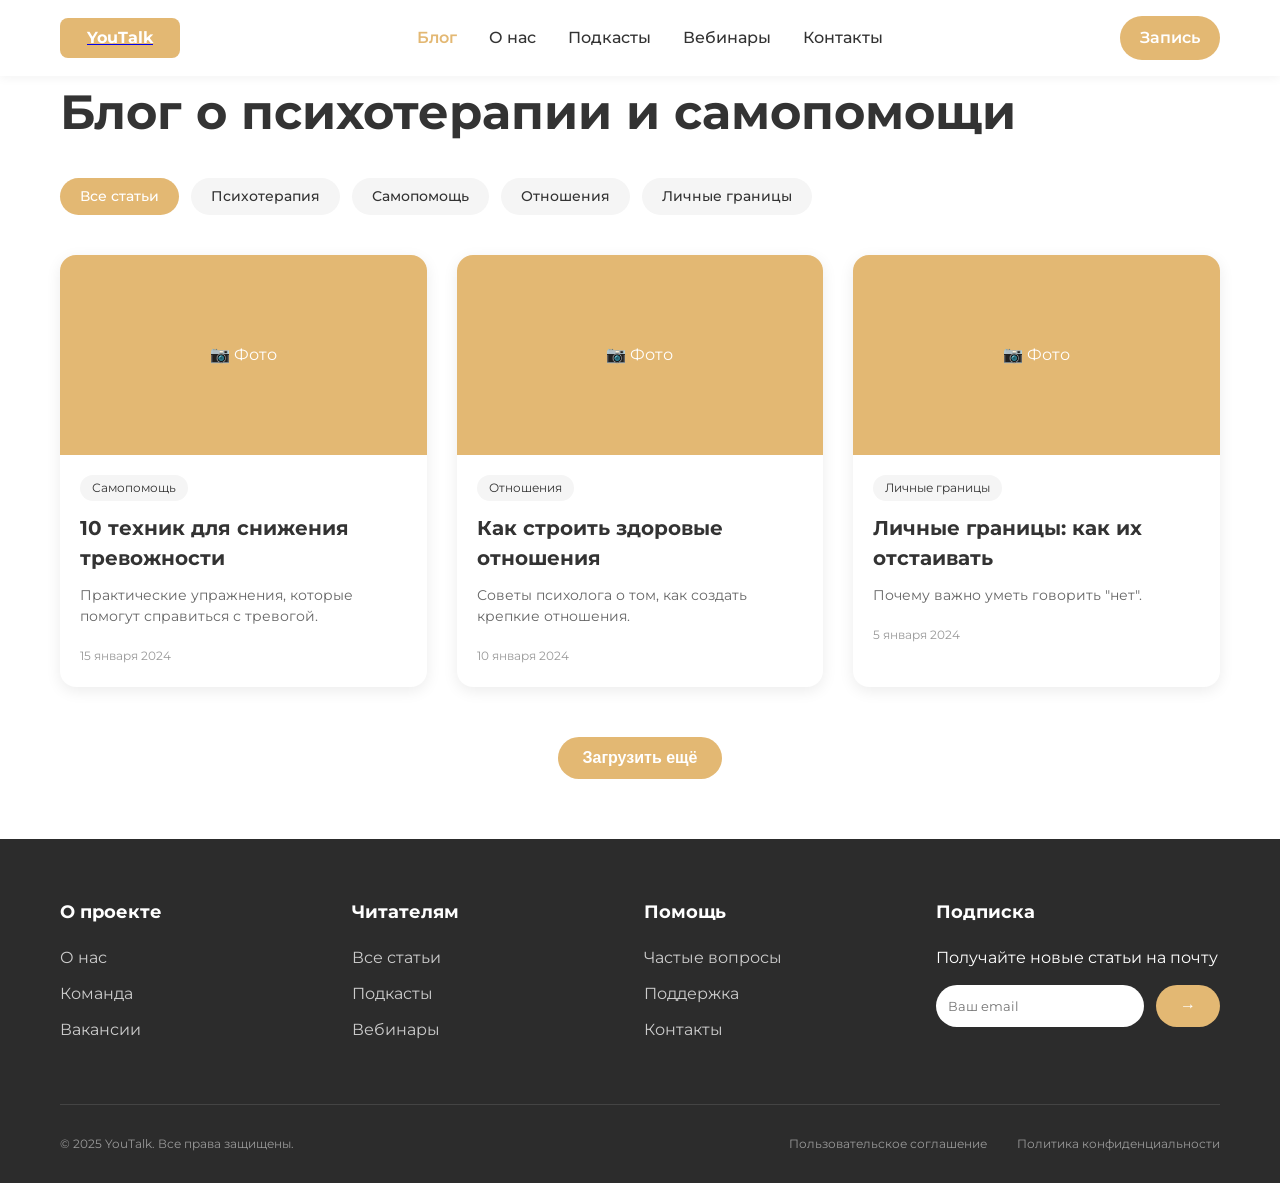
<file: index.html>
﻿<!DOCTYPE html>
<html lang="ru">
<head>
    <meta charset="UTF-8">
    <meta name="viewport" content="width=device-width, initial-scale=1.0">
    <title>YouTalk — Блог о психотерапии</title>
    <link href="https://fonts.googleapis.com/css2?family=Montserrat:wght@400;500;600;700&display=swap" rel="stylesheet">
    <link rel="stylesheet" href="css/style.css">
</head>
<body>
    <header class="header">
        <div class="header__container">
            <a href="index.html" class="header__logo">
                <div class="header__logo-img" style="background-color:#E3B873; width:120px; height:40px; border-radius:8px; display:flex; align-items:center; justify-content:center; color:white; font-weight:bold;">YouTalk</div>
            </a>
            <button class="header__burger">
                <span class="burger__line"></span>
                <span class="burger__line"></span>
                <span class="burger__line"></span>
            </button>
            <nav class="header__nav">
                <ul class="nav__list">
                    <li><a href="index.html" class="nav__link nav__link--active">Блог</a></li>
                    <li><a href="#" class="nav__link">О нас</a></li>
                    <li><a href="#" class="nav__link">Подкасты</a></li>
                    <li><a href="#" class="nav__link">Вебинары</a></li>
                    <li><a href="#" class="nav__link">Контакты</a></li>
                </ul>
            </nav>
            <a href="#" class="header__button">Запись</a>
        </div>
    </header>

    <main>
        <div class="container">
            <h1>Блог о психотерапии и самопомощи</h1>
            <section class="tags">
                <ul class="tags__list">
                    <li><a href="#" class="tags__link tags__link--active">Все статьи</a></li>
                    <li><a href="#" class="tags__link">Психотерапия</a></li>
                    <li><a href="#" class="tags__link">Самопомощь</a></li>
                    <li><a href="#" class="tags__link">Отношения</a></li>
                    <li><a href="#" class="tags__link">Личные границы</a></li>
                </ul>
            </section>
            <section class="blog">
                <div class="blog__grid">
                    <article class="blog-card">
                        <a href="article.html" style="text-decoration:none; color:inherit;">
                            <div class="blog-card__image">📷 Фото</div>
                            <div class="blog-card__content">
                                <span class="blog-card__tag">Самопомощь</span>
                                <h3 class="blog-card__title">10 техник для снижения тревожности</h3>
                                <p class="blog-card__description">Практические упражнения, которые помогут справиться с тревогой.</p>
                                <time class="blog-card__date">15 января 2024</time>
                            </div>
                        </a>
                    </article>
                    <article class="blog-card">
                        <a href="article.html" style="text-decoration:none; color:inherit;">
                            <div class="blog-card__image">📷 Фото</div>
                            <div class="blog-card__content">
                                <span class="blog-card__tag">Отношения</span>
                                <h3 class="blog-card__title">Как строить здоровые отношения</h3>
                                <p class="blog-card__description">Советы психолога о том, как создать крепкие отношения.</p>
                                <time class="blog-card__date">10 января 2024</time>
                            </div>
                        </a>
                    </article>
                    <article class="blog-card">
                        <a href="article.html" style="text-decoration:none; color:inherit;">
                            <div class="blog-card__image">📷 Фото</div>
                            <div class="blog-card__content">
                                <span class="blog-card__tag">Личные границы</span>
                                <h3 class="blog-card__title">Личные границы: как их отстаивать</h3>
                                <p class="blog-card__description">Почему важно уметь говорить "нет".</p>
                                <time class="blog-card__date">5 января 2024</time>
                            </div>
                        </a>
                    </article>
                </div>
                <div class="blog__button">
                    <button class="button button--primary">Загрузить ещё</button>
                </div>
            </section>
        </div>
    </main>

    <footer class="footer">
        <div class="footer__container">
            <div class="footer__columns">
                <div class="footer__column">
                    <h4>О проекте</h4>
                    <ul class="footer__list"><li><a href="#">О нас</a></li><li><a href="#">Команда</a></li><li><a href="#">Вакансии</a></li></ul>
                </div>
                <div class="footer__column">
                    <h4>Читателям</h4>
                    <ul class="footer__list"><li><a href="index.html">Все статьи</a></li><li><a href="#">Подкасты</a></li><li><a href="#">Вебинары</a></li></ul>
                </div>
                <div class="footer__column">
                    <h4>Помощь</h4>
                    <ul class="footer__list"><li><a href="#">Частые вопросы</a></li><li><a href="#">Поддержка</a></li><li><a href="#">Контакты</a></li></ul>
                </div>
                <div class="footer__column">
                    <h4>Подписка</h4>
                    <p>Получайте новые статьи на почту</p>
                    <form class="footer__subscribe">
                        <input type="email" class="footer__input" placeholder="Ваш email">
                        <button type="submit" class="button button--primary">→</button>
                    </form>
                </div>
            </div>
            <div class="footer__bottom">
                <p>© 2025 YouTalk. Все права защищены.</p>
                <ul class="footer__bottom-links">
                    <li><a href="#">Пользовательское соглашение</a></li>
                    <li><a href="#">Политика конфиденциальности</a></li>
                </ul>
            </div>
        </div>
    </footer>
</body>
</html>
</file>
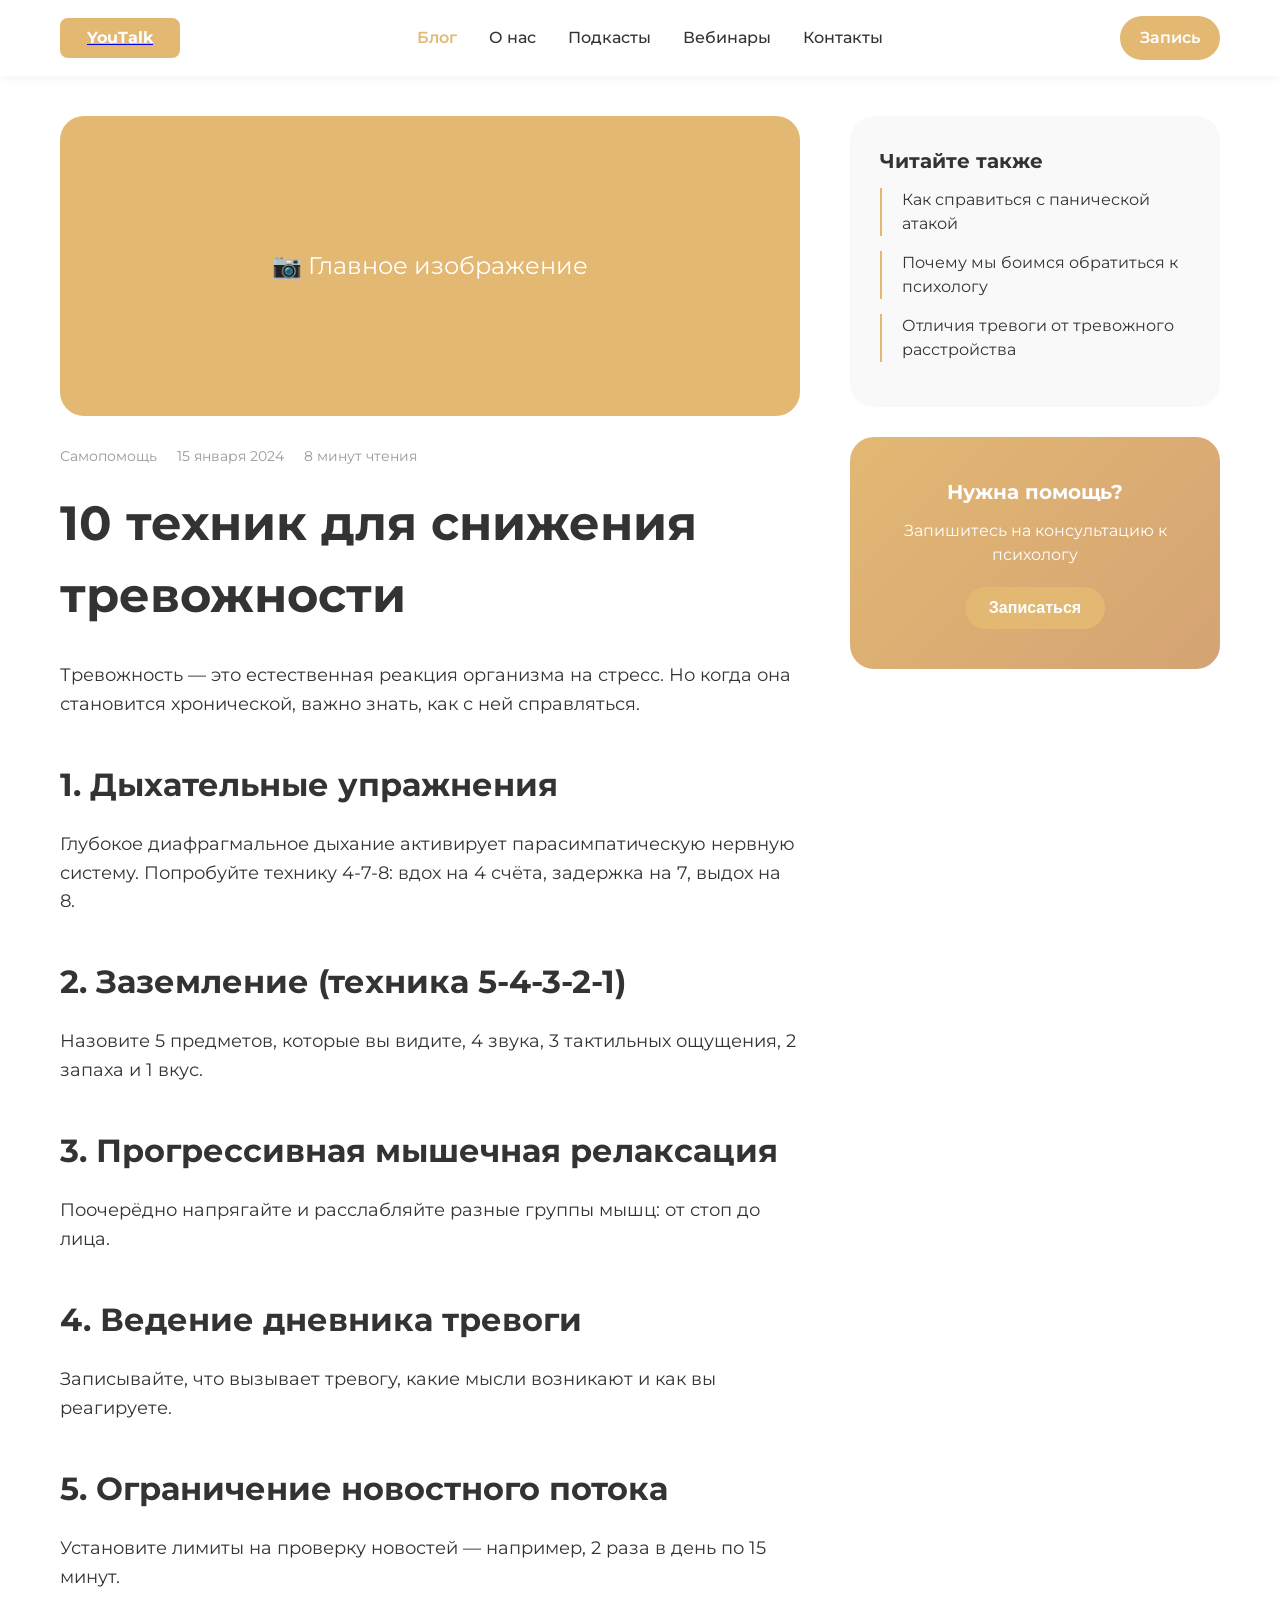
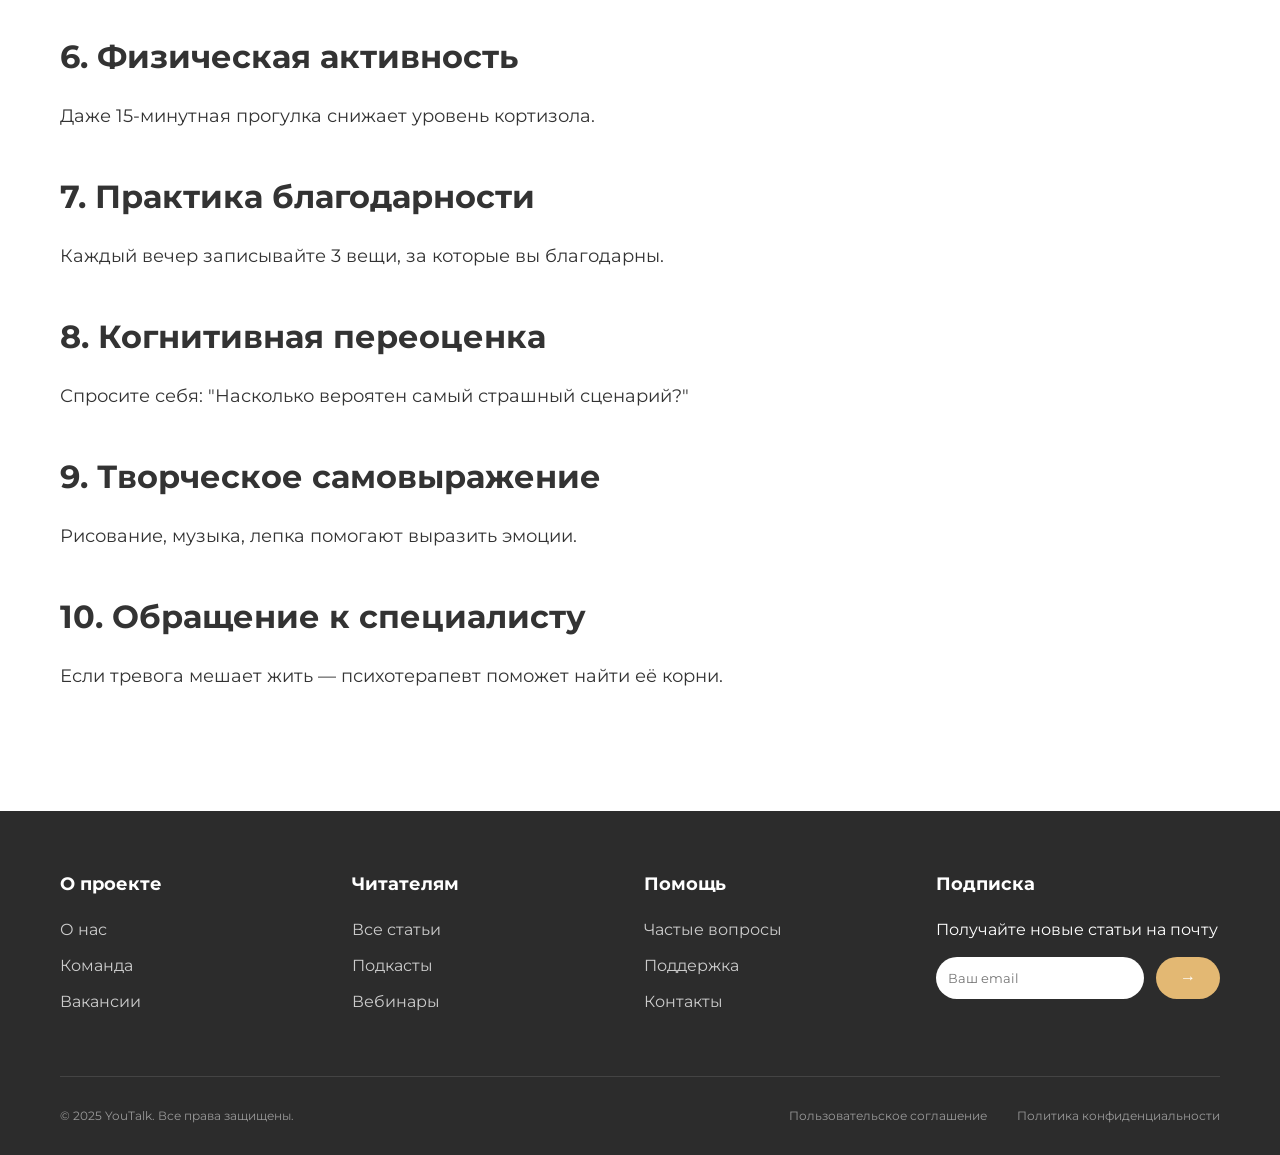
<file: article.html>
﻿<!DOCTYPE html>
<html lang="ru">
<head>
    <meta charset="UTF-8">
    <meta name="viewport" content="width=device-width, initial-scale=1.0">
    <title>10 техник для снижения тревожности — YouTalk</title>
    <link href="https://fonts.googleapis.com/css2?family=Montserrat:wght@400;500;600;700&display=swap" rel="stylesheet">
    <link rel="stylesheet" href="css/style.css">
</head>
<body>
    <header class="header">
        <div class="header__container">
            <a href="index.html" class="header__logo">
                <div class="header__logo-img" style="background-color:#E3B873; width:120px; height:40px; border-radius:8px; display:flex; align-items:center; justify-content:center; color:white; font-weight:bold;">YouTalk</div>
            </a>
            <button class="header__burger">
                <span class="burger__line"></span>
                <span class="burger__line"></span>
                <span class="burger__line"></span>
            </button>
            <nav class="header__nav">
                <ul class="nav__list">
                    <li><a href="index.html" class="nav__link nav__link--active">Блог</a></li>
                    <li><a href="#" class="nav__link">О нас</a></li>
                    <li><a href="#" class="nav__link">Подкасты</a></li>
                    <li><a href="#" class="nav__link">Вебинары</a></li>
                    <li><a href="#" class="nav__link">Контакты</a></li>
                </ul>
            </nav>
            <a href="#" class="header__button">Запись</a>
        </div>
    </header>

    <main class="article">
        <div class="article__container container">
            <article class="article__content">
                <div class="article__hero-image" style="display:flex; align-items:center; justify-content:center; background-color:#E3B873; color:white; font-size:24px;">📷 Главное изображение</div>
                <div class="article__meta">
                    <span>Самопомощь</span>
                    <time datetime="2024-01-15">15 января 2024</time>
                    <span>8 минут чтения</span>
                </div>
                <h1>10 техник для снижения тревожности</h1>
                <div class="article__text">
                    <p>Тревожность — это естественная реакция организма на стресс. Но когда она становится хронической, важно знать, как с ней справляться.</p>
                    <h2>1. Дыхательные упражнения</h2>
                    <p>Глубокое диафрагмальное дыхание активирует парасимпатическую нервную систему. Попробуйте технику 4-7-8: вдох на 4 счёта, задержка на 7, выдох на 8.</p>
                    <h2>2. Заземление (техника 5-4-3-2-1)</h2>
                    <p>Назовите 5 предметов, которые вы видите, 4 звука, 3 тактильных ощущения, 2 запаха и 1 вкус.</p>
                    <h2>3. Прогрессивная мышечная релаксация</h2>
                    <p>Поочерёдно напрягайте и расслабляйте разные группы мышц: от стоп до лица.</p>
                    <h2>4. Ведение дневника тревоги</h2>
                    <p>Записывайте, что вызывает тревогу, какие мысли возникают и как вы реагируете.</p>
                    <h2>5. Ограничение новостного потока</h2>
                    <p>Установите лимиты на проверку новостей — например, 2 раза в день по 15 минут.</p>
                    <h2>6. Физическая активность</h2>
                    <p>Даже 15-минутная прогулка снижает уровень кортизола.</p>
                    <h2>7. Практика благодарности</h2>
                    <p>Каждый вечер записывайте 3 вещи, за которые вы благодарны.</p>
                    <h2>8. Когнитивная переоценка</h2>
                    <p>Спросите себя: "Насколько вероятен самый страшный сценарий?"</p>
                    <h2>9. Творческое самовыражение</h2>
                    <p>Рисование, музыка, лепка помогают выразить эмоции.</p>
                    <h2>10. Обращение к специалисту</h2>
                    <p>Если тревога мешает жить — психотерапевт поможет найти её корни.</p>
                </div>
            </article>
            <aside class="aside">
                <div class="aside__card">
                    <h3>Читайте также</h3>
                    <ul class="aside__list">
                        <li><a href="#">Как справиться с панической атакой</a></li>
                        <li><a href="#">Почему мы боимся обратиться к психологу</a></li>
                        <li><a href="#">Отличия тревоги от тревожного расстройства</a></li>
                    </ul>
                </div>
                <div class="aside__banner">
                    <h3>Нужна помощь?</h3>
                    <p>Запишитесь на консультацию к психологу</p>
                    <button class="button button--primary" style="margin-top:20px;">Записаться</button>
                </div>
            </aside>
        </div>
    </main>

    <footer class="footer">
        <div class="footer__container">
            <div class="footer__columns">
                <div class="footer__column"><h4>О проекте</h4><ul class="footer__list"><li><a href="#">О нас</a></li><li><a href="#">Команда</a></li><li><a href="#">Вакансии</a></li></ul></div>
                <div class="footer__column"><h4>Читателям</h4><ul class="footer__list"><li><a href="index.html">Все статьи</a></li><li><a href="#">Подкасты</a></li><li><a href="#">Вебинары</a></li></ul></div>
                <div class="footer__column"><h4>Помощь</h4><ul class="footer__list"><li><a href="#">Частые вопросы</a></li><li><a href="#">Поддержка</a></li><li><a href="#">Контакты</a></li></ul></div>
                <div class="footer__column"><h4>Подписка</h4><p>Получайте новые статьи на почту</p><form class="footer__subscribe"><input type="email" class="footer__input" placeholder="Ваш email"><button type="submit" class="button button--primary">→</button></form></div>
            </div>
            <div class="footer__bottom"><p>© 2025 YouTalk. Все права защищены.</p><ul class="footer__bottom-links"><li><a href="#">Пользовательское соглашение</a></li><li><a href="#">Политика конфиденциальности</a></li></ul></div>
        </div>
    </footer>
</body>
</html>
</file>
<file: css/style.css>
﻿/* Reset and base styles */
* {
    margin: 0;
    padding: 0;
    box-sizing: border-box;
}

body {
    font-family: 'Montserrat', sans-serif;
    background-color: #FFFFFF;
    color: #333333;
    line-height: 1.5;
}

.container {
    max-width: 1200px;
    margin: 0 auto;
    padding: 0 20px;
}

h1 {
    font-size: 48px;
    margin-bottom: 30px;
}

h2 {
    font-size: 32px;
    margin-bottom: 24px;
}

h3 {
    font-size: 20px;
    margin-bottom: 12px;
}

.button {
    display: inline-flex;
    align-items: center;
    justify-content: center;
    padding: 12px 24px;
    border-radius: 48px;
    font-weight: 600;
    font-size: 16px;
    cursor: pointer;
    transition: all 0.3s ease;
    border: none;
    background: none;
    text-decoration: none;
}

.button--primary {
    background-color: #E3B873;
    color: #FFFFFF;
}

.button--primary:hover {
    background-color: #c9a15e;
    transform: translateY(-2px);
}

.header {
    background-color: #FFFFFF;
    box-shadow: 0 2px 10px rgba(0, 0, 0, 0.05);
    position: sticky;
    top: 0;
    z-index: 1000;
}

.header__container {
    display: flex;
    align-items: center;
    justify-content: space-between;
    padding: 16px 20px;
    max-width: 1200px;
    margin: 0 auto;
}

.header__logo-img {
    height: 40px;
    width: auto;
}

.header__nav {
    display: flex;
    align-items: center;
    gap: 32px;
}

.nav__list {
    display: flex;
    gap: 32px;
    list-style: none;
}

.nav__link {
    text-decoration: none;
    color: #333333;
    font-weight: 500;
    transition: color 0.3s ease;
}

.nav__link:hover {
    color: #E3B873;
}

.nav__link--active {
    color: #E3B873;
    font-weight: 600;
}

.header__button {
    background-color: #E3B873;
    color: #FFFFFF;
    padding: 10px 20px;
    border-radius: 40px;
    text-decoration: none;
    font-weight: 600;
}

.header__burger {
    display: none;
    flex-direction: column;
    gap: 6px;
    background: none;
    border: none;
    cursor: pointer;
    padding: 8px;
}

.burger__line {
    width: 25px;
    height: 2px;
    background-color: #333333;
}

.tags {
    margin-bottom: 40px;
}

.tags__list {
    display: flex;
    flex-wrap: wrap;
    gap: 12px;
    list-style: none;
}

.tags__link {
    display: inline-block;
    padding: 8px 20px;
    background-color: #F5F5F5;
    border-radius: 30px;
    text-decoration: none;
    color: #333333;
    font-size: 14px;
    font-weight: 500;
    transition: all 0.3s ease;
}

.tags__link:hover {
    background-color: #E3B873;
    color: #FFFFFF;
}

.tags__link--active {
    background-color: #E3B873;
    color: #FFFFFF;
}

.blog {
    margin-bottom: 60px;
}

.blog__grid {
    display: grid;
    grid-template-columns: repeat(3, 1fr);
    gap: 30px;
    margin-bottom: 50px;
}

.blog-card {
    background-color: #FFFFFF;
    border-radius: 16px;
    overflow: hidden;
    box-shadow: 0 4px 15px rgba(0, 0, 0, 0.08);
    transition: transform 0.3s ease;
    text-decoration: none;
    color: inherit;
    display: block;
}

.blog-card:hover {
    transform: translateY(-5px);
}

.blog-card__image {
    width: 100%;
    height: 200px;
    object-fit: cover;
    background-color: #E3B873;
    display: flex;
    align-items: center;
    justify-content: center;
    color: white;
}

.blog-card__content {
    padding: 20px;
}

.blog-card__tag {
    display: inline-block;
    padding: 4px 12px;
    background-color: #F5F5F5;
    border-radius: 20px;
    font-size: 12px;
    margin-bottom: 12px;
}

.blog-card__title {
    font-size: 20px;
    font-weight: 700;
    margin-bottom: 12px;
}

.blog-card__description {
    font-size: 14px;
    color: #666666;
    margin-bottom: 16px;
}

.blog-card__date {
    font-size: 12px;
    color: #999999;
}

.blog__button {
    text-align: center;
}

.footer {
    background-color: #2C2C2C;
    color: #FFFFFF;
    padding: 60px 0 30px;
    margin-top: 60px;
}

.footer__container {
    max-width: 1200px;
    margin: 0 auto;
    padding: 0 20px;
}

.footer__columns {
    display: grid;
    grid-template-columns: repeat(4, 1fr);
    gap: 40px;
    margin-bottom: 50px;
}

.footer__column h4 {
    margin-bottom: 20px;
    font-size: 18px;
}

.footer__list {
    list-style: none;
}

.footer__list li {
    margin-bottom: 12px;
}

.footer__list a {
    text-decoration: none;
    color: #CCCCCC;
    transition: color 0.3s ease;
}

.footer__list a:hover {
    color: #E3B873;
}

.footer__subscribe {
    display: flex;
    gap: 12px;
    margin-top: 15px;
}

.footer__input {
    flex: 1;
    padding: 12px;
    border: none;
    border-radius: 40px;
    font-family: inherit;
}

.footer__bottom {
    border-top: 1px solid #444444;
    padding-top: 30px;
    display: flex;
    justify-content: space-between;
    flex-wrap: wrap;
    gap: 20px;
    font-size: 12px;
    color: #999999;
}

.footer__bottom-links {
    display: flex;
    gap: 30px;
    list-style: none;
}

.footer__bottom-links a {
    text-decoration: none;
    color: #999999;
}

.article {
    padding: 40px 0;
}

.article__container {
    display: grid;
    grid-template-columns: 2fr 1fr;
    gap: 50px;
}

.article__hero-image {
    width: 100%;
    border-radius: 24px;
    margin-bottom: 30px;
    background-color: #E3B873;
    height: 300px;
    object-fit: cover;
}

.article__meta {
    display: flex;
    gap: 20px;
    color: #999999;
    font-size: 14px;
    margin-bottom: 20px;
}

.article__text {
    font-size: 18px;
    line-height: 1.6;
}

.article__text p {
    margin-bottom: 20px;
}

.article__text h2 {
    margin-top: 40px;
    margin-bottom: 20px;
}

.aside {
    position: sticky;
    top: 100px;
}

.aside__card {
    background-color: #F9F9F9;
    border-radius: 24px;
    padding: 30px;
    margin-bottom: 30px;
}

.aside__list {
    list-style: none;
}

.aside__list li {
    margin-bottom: 15px;
    padding-left: 20px;
    border-left: 2px solid #E3B873;
}

.aside__list a {
    text-decoration: none;
    color: #333333;
}

.aside__banner {
    background: linear-gradient(135deg, #E3B873, #d4a373);
    color: #FFFFFF;
    text-align: center;
    padding: 40px 20px;
    border-radius: 24px;
}

@media (max-width: 992px) {
    h1 { font-size: 36px; }
    h2 { font-size: 28px; }
    .blog__grid { grid-template-columns: repeat(2, 1fr); }
    .article__container { grid-template-columns: 1fr; }
    .aside { position: static; }
    .footer__columns { grid-template-columns: repeat(2, 1fr); }
}

@media (max-width: 768px) {
    .header__nav { display: none; }
    .header__burger { display: flex; }
    .header__button { display: none; }
    .blog__grid { grid-template-columns: 1fr; }
    .footer__columns { grid-template-columns: 1fr; }
    .footer__bottom { flex-direction: column; text-align: center; }
    .article__text { font-size: 16px; }
}

@media (max-width: 480px) {
    h1 { font-size: 28px; }
    h2 { font-size: 24px; }
    .container { padding: 0 16px; }
}
</file>
